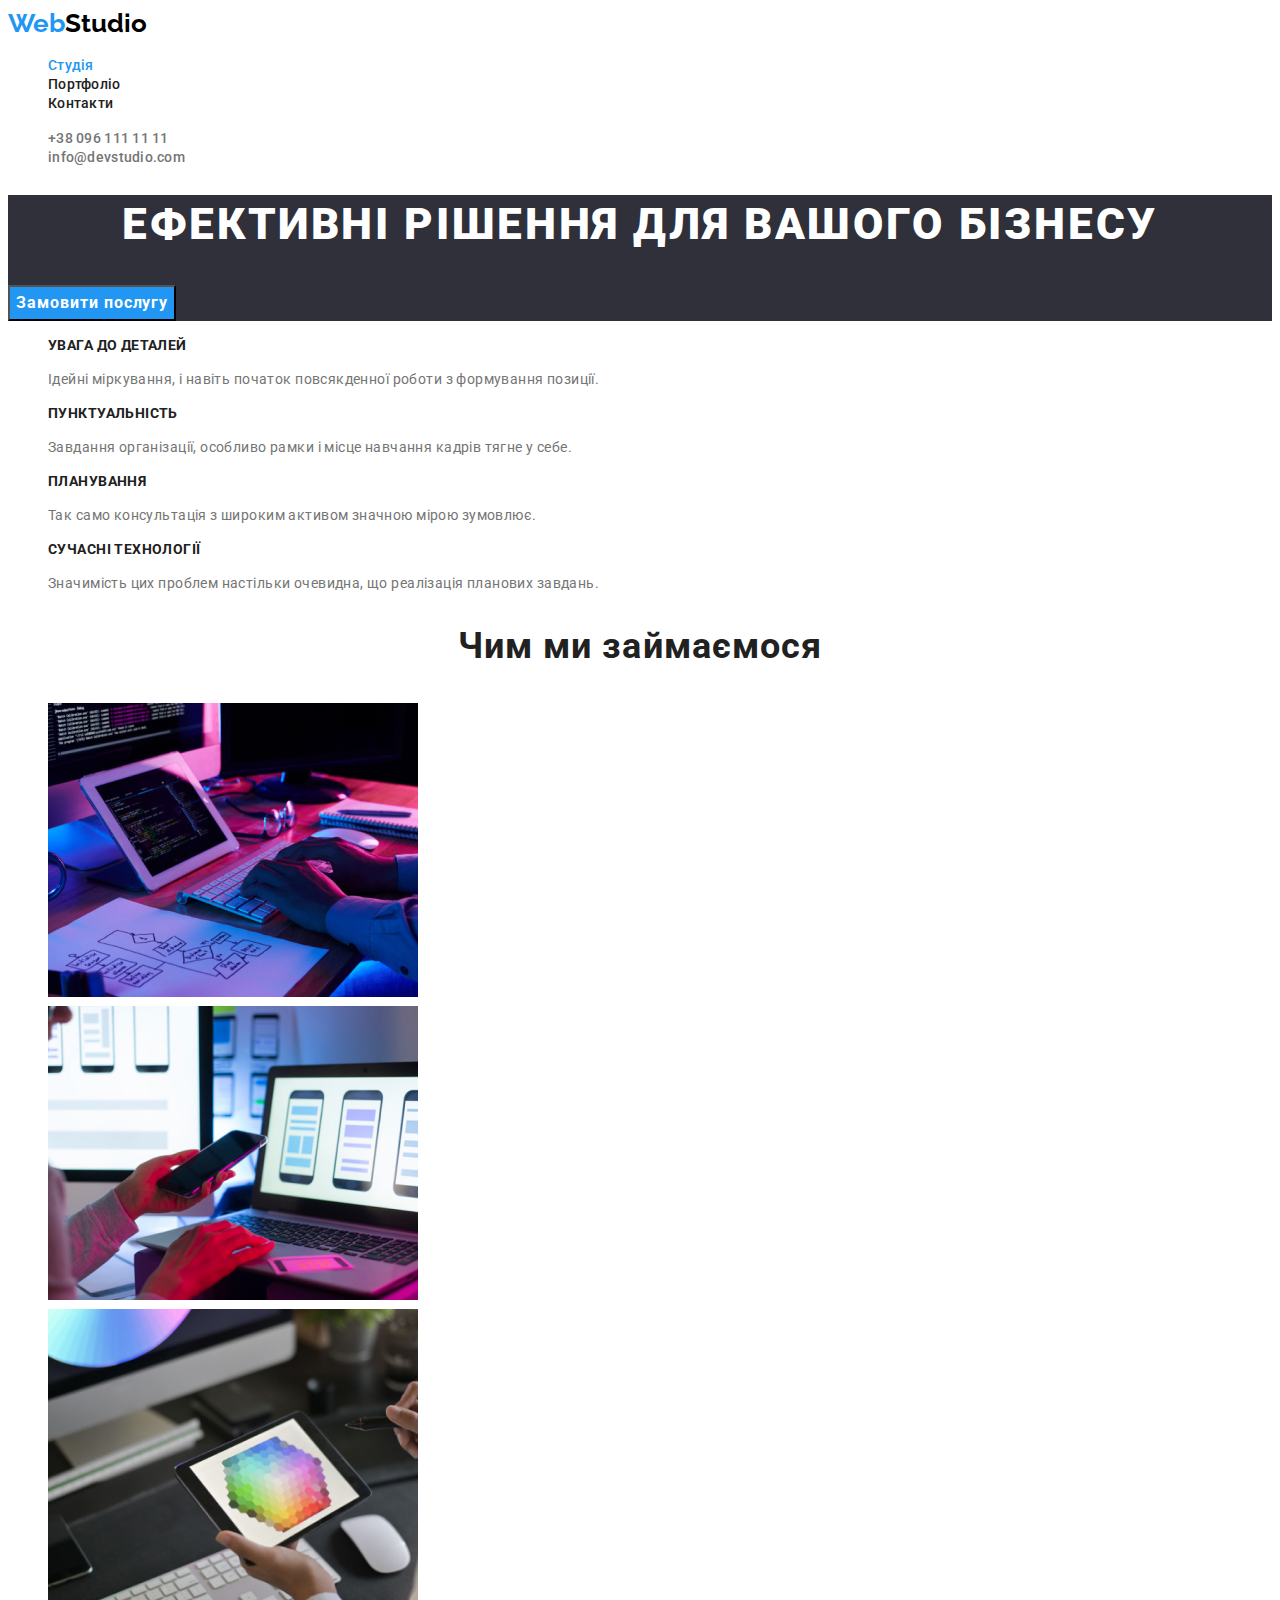
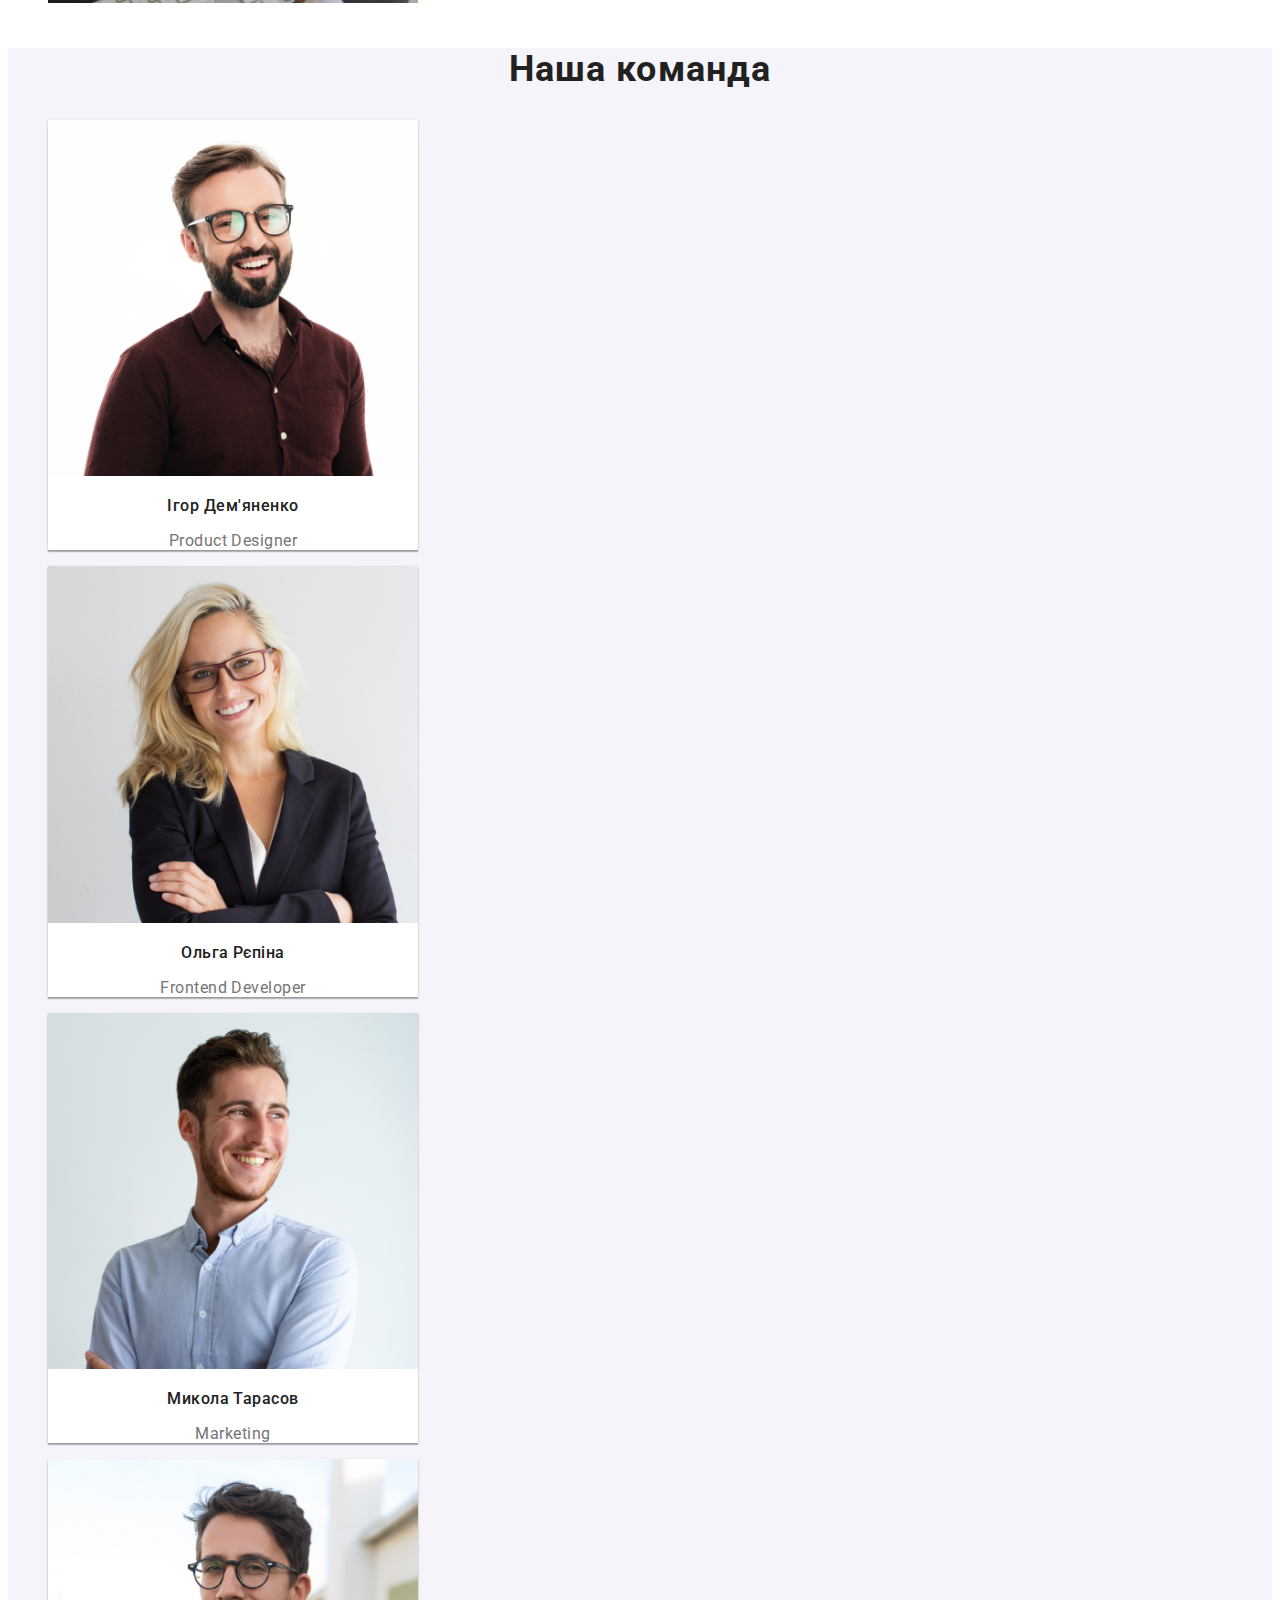
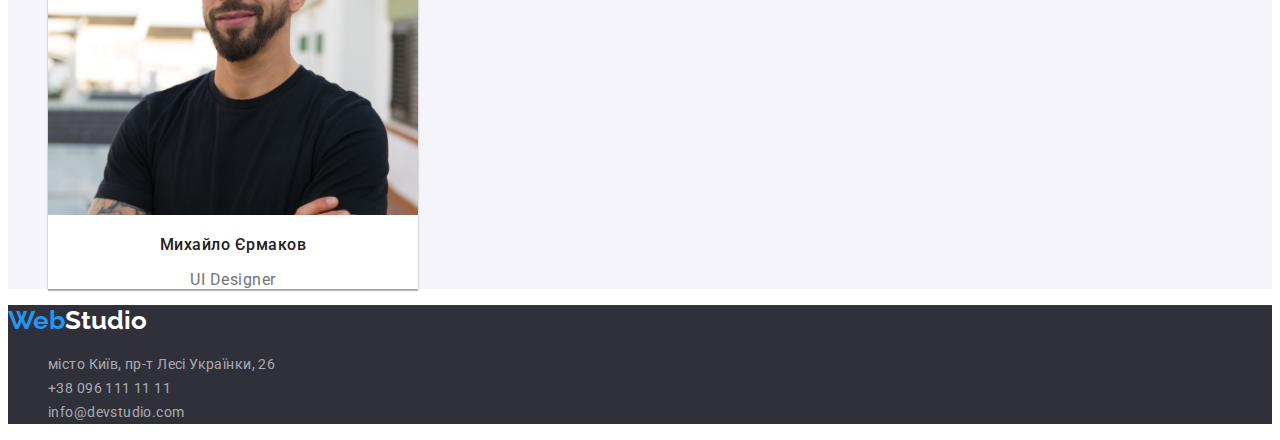
<file: index.html>
<!DOCTYPE html>
<html lang="uk">
<head>
    <meta charset="UTF-8">
    <meta http-equiv="X-UA-Compatible" content="IE=edge">
    <meta name="viewport" content="width=device-width, initial-scale=1.0">
    <title>WebStudio</title>
    <link rel="preconnect" href="https://fonts.googleapis.com">
    <link rel="preconnect" href="https://fonts.gstatic.com" crossorigin>
    <link href="https://fonts.googleapis.com/css2?family=Raleway:wght@700&family=Roboto:wght@400;500;700;900&display=swap"
        rel="stylesheet">
    <link rel="stylesheet" href="./css/styles.css">
</head>
<body>
    <header class="main-header">
        <nav class="navigation">
<a href="./index.html" class="header-logo">
    <span class="header-logo-blue">Web</span>Studio
</a>
<ul class="navigation-list">
    <li> <a href="./index.html" class="navigation-item-current">Студія</a></li>

    <li> <a href="./portfolio.html" class="navigation-item">Портфоліо</a></li>

    <li> <a href="./index.html" class="navigation-item">Контакти</a></li>
    </ul>
        </nav>
        <ul class="contact-list">
            <li>
                <a href="tel:+380961111111" class="contact-item">+38 096 111 11 11</a>
            </li>
            <li>
                <a href="mailto:info@devstudio.com" class="contact-item">info@devstudio.com</a>
            </li>
        </ul>
    </header>
    <main>
            <section class="hero">
                <h1 class="hero-title">Ефективні рішення для вашого бізнесу</h1>
                <button type="button" class="btn">Замовити послугу</button>
            </section>
        <section class="plan">
            <h2 class="features-title">Наші переваги</h2>
            <ul class="features-list">
                <li>
                    <h3 class="title">УВАГА ДО ДЕТАЛЕЙ</h3>
                    <p class="p-list">Ідейні міркування, і навіть початок повсякденної роботи з формування позиції.</p>
                </li>
                <li>
                    <h3 class="title">ПУНКТУАЛЬНІСТЬ</h3>
                    <p class="p-list">Завдання організації, особливо рамки і місце навчання кадрів тягне у себе.</p>
                </li>
                <li>
                    <h3 class="title">ПЛАНУВАННЯ</h3>
                    <p class="p-list">Так само консультація з широким активом значною мірою зумовлює.</p>
                </li>
                <li>
                    <h3 class="title">СУЧАСНІ ТЕХНОЛОГІЇ</h3>
                    <p class="p-list">Значимість цих проблем настільки очевидна, що реалізація планових завдань.</p>
                </li>
            </ul>
        </section>
        <section class="job">
            <h2 class="section-title">Чим ми займаємося</h2>
            <ul class="list">
                <li>
                    <img src="./images/img1.jpg" alt="photo1" width="370" >
                </li>
                <li>
                    <img src="./images/img2.jpg" alt="photo2" width="370" >
                </li>
                <li>
                    <img src="./images/img3.jpg" alt="photo3" width="370" >
                </li>
            </ul>
        </section>
        <section class="team">
            <h2 class="section-title">Наша команда</h2>
            <ul class="list">
                <li class="team-item">
                <img src="./images/photo1.jpg" alt="Product-Designer" width="370" >
                <h3 class="team-name">Ігор Дем'яненко</h3>
                <p class="p-job">Product Designer</p>
                </li>
                <li class="team-item">
                    <img src="./images/photo2.jpg" alt="Frontend-Developer" width="370" >
                    <h3 class="team-name">Ольга Рєпіна</h3>
                    <p class="p-job">Frontend Developer</p>
                </li>
                <li class="team-item">
                    <img src="./images/photo3.jpg" alt="Marketing" width="370" >
                    <h3 class="team-name">Микола Тарасов</h3>
                    <p class="p-job">Marketing</p>
                </li>
                <li class="team-item">
                    <img src="./images/photo4.jpg" alt="UI-Designer" width="370" >
                    <h3 class="team-name">Михайло Єрмаков</h3>
                    <p class="p-job">UI Designer</p>
                </li>
            </ul>
        </section>
    </main>
    <footer class="footer">
        <a href="./index.html" class="logo-footer"><span class="header-logo-blue">Web</span>Studio</a>
        <address class="address-footer">
    <ul class="contact-list-footer">
        <li class="contact-item-address"> <a href="https://goo.gl/maps/39dMw2ZDidqWWx287" class="footer-link-address">місто Київ, пр-т Лесі Українки, 26</a>
        </li>
        <li class="contact-item-footer">
        <a href="tel:+380961111111" class="footer-link">+38 096 111 11 11</a></li>
        <li class="contact-item-footer">
        <a href="mailto:info@devstudio.com" class="footer-link">info@devstudio.com</a></li>
    </ul>
    </address>
    </footer>
</body>
</html>
</file>
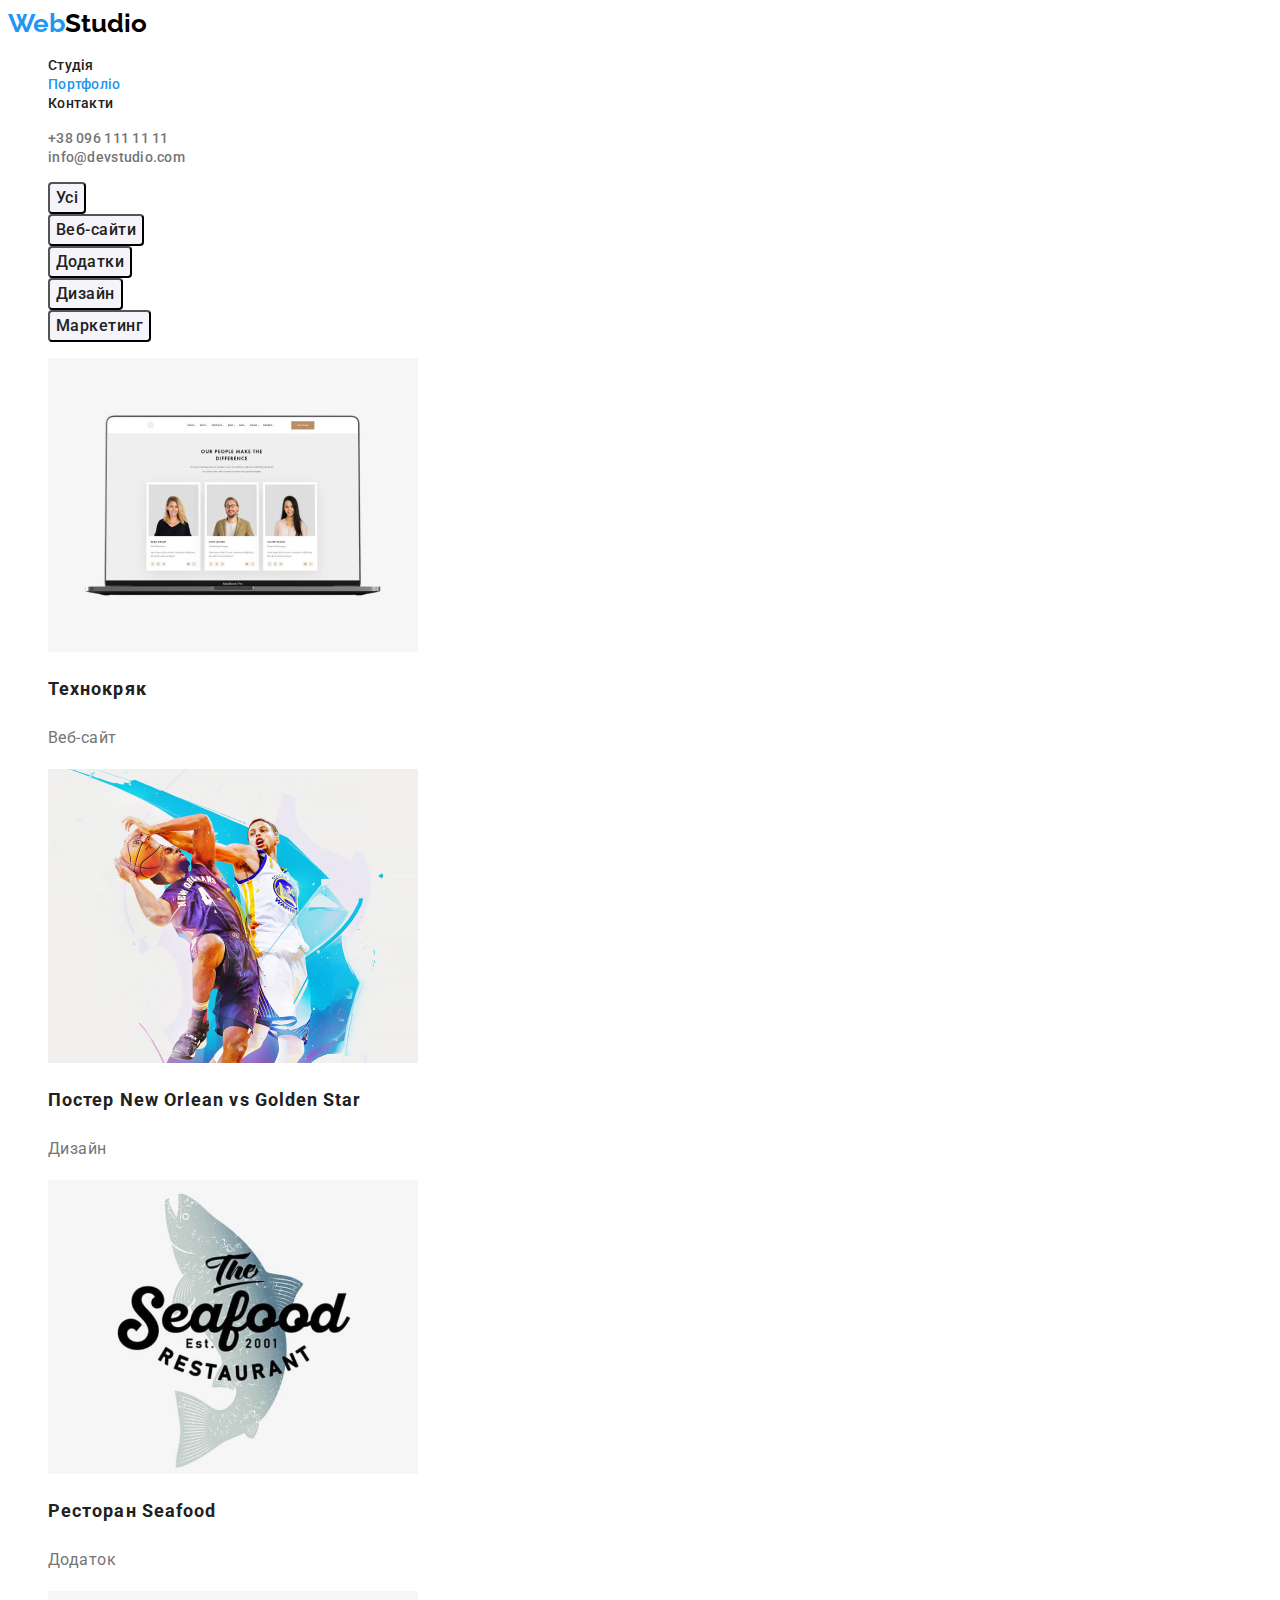
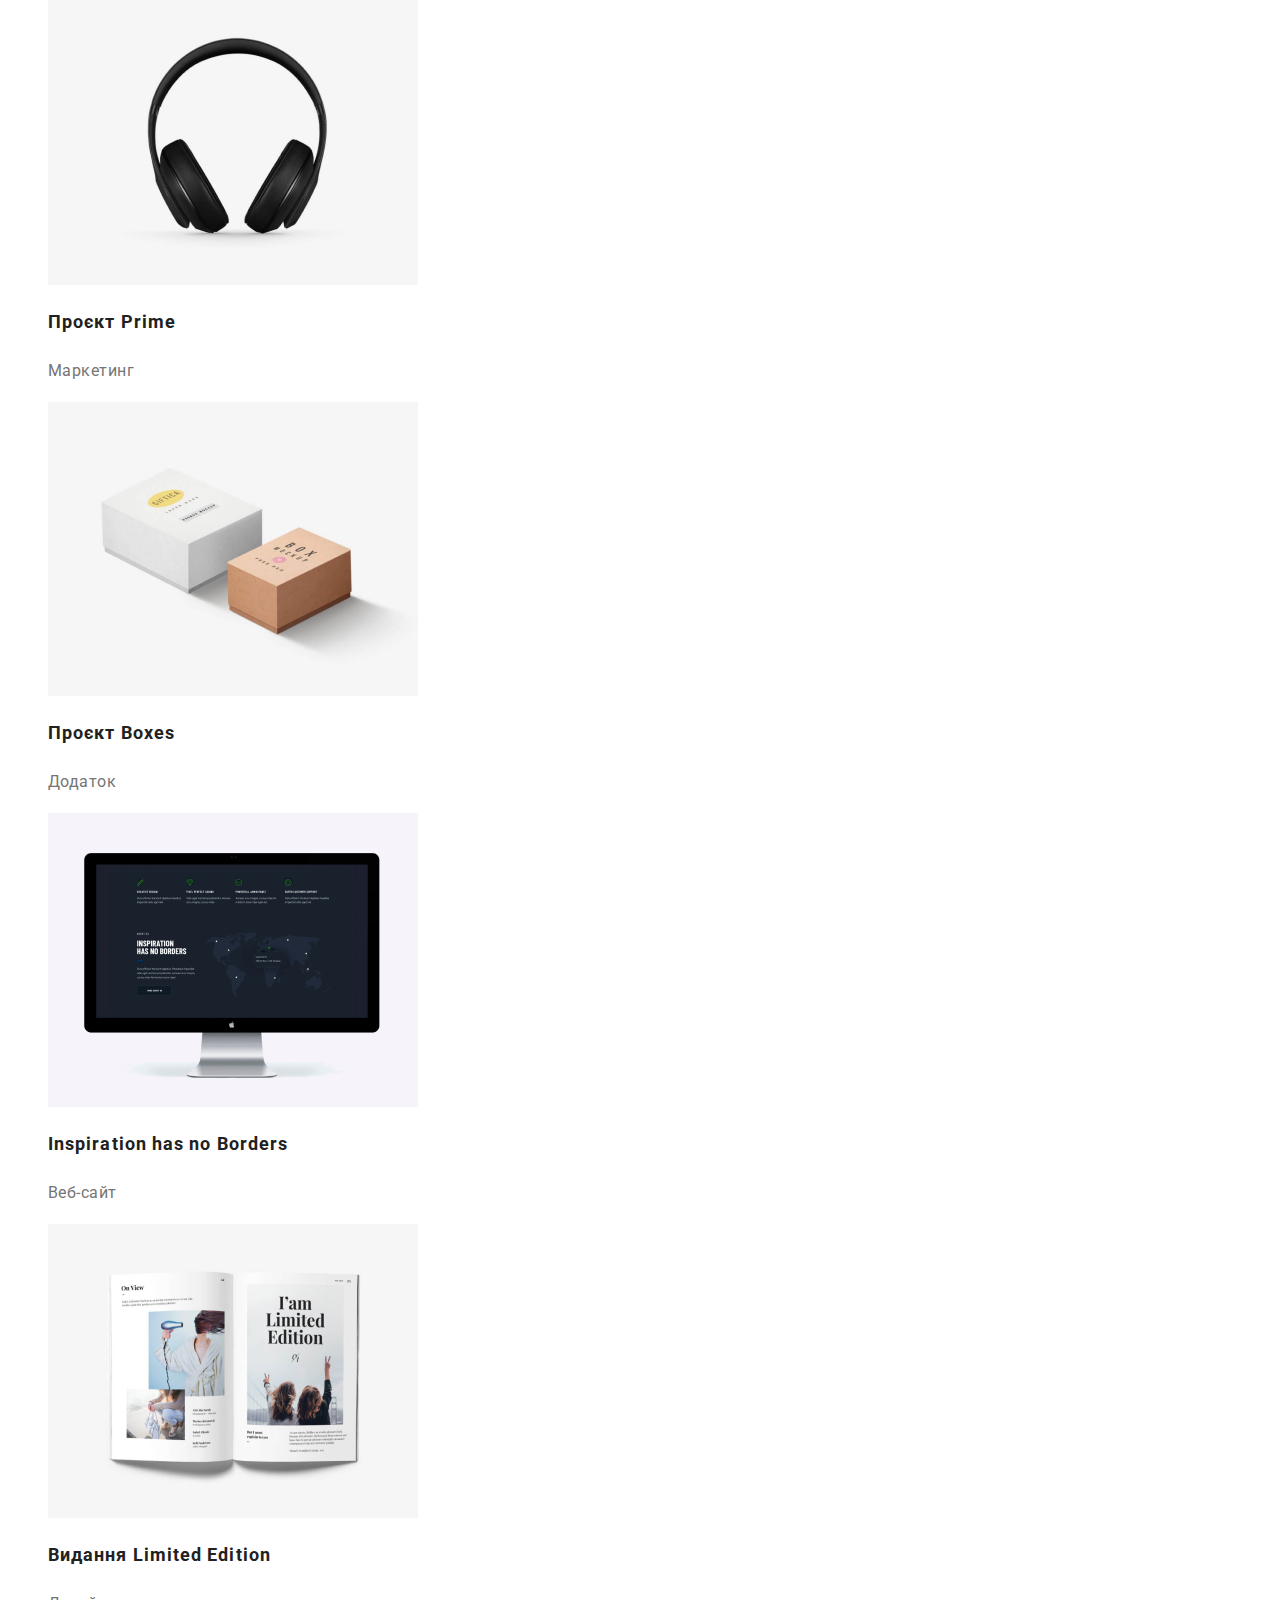
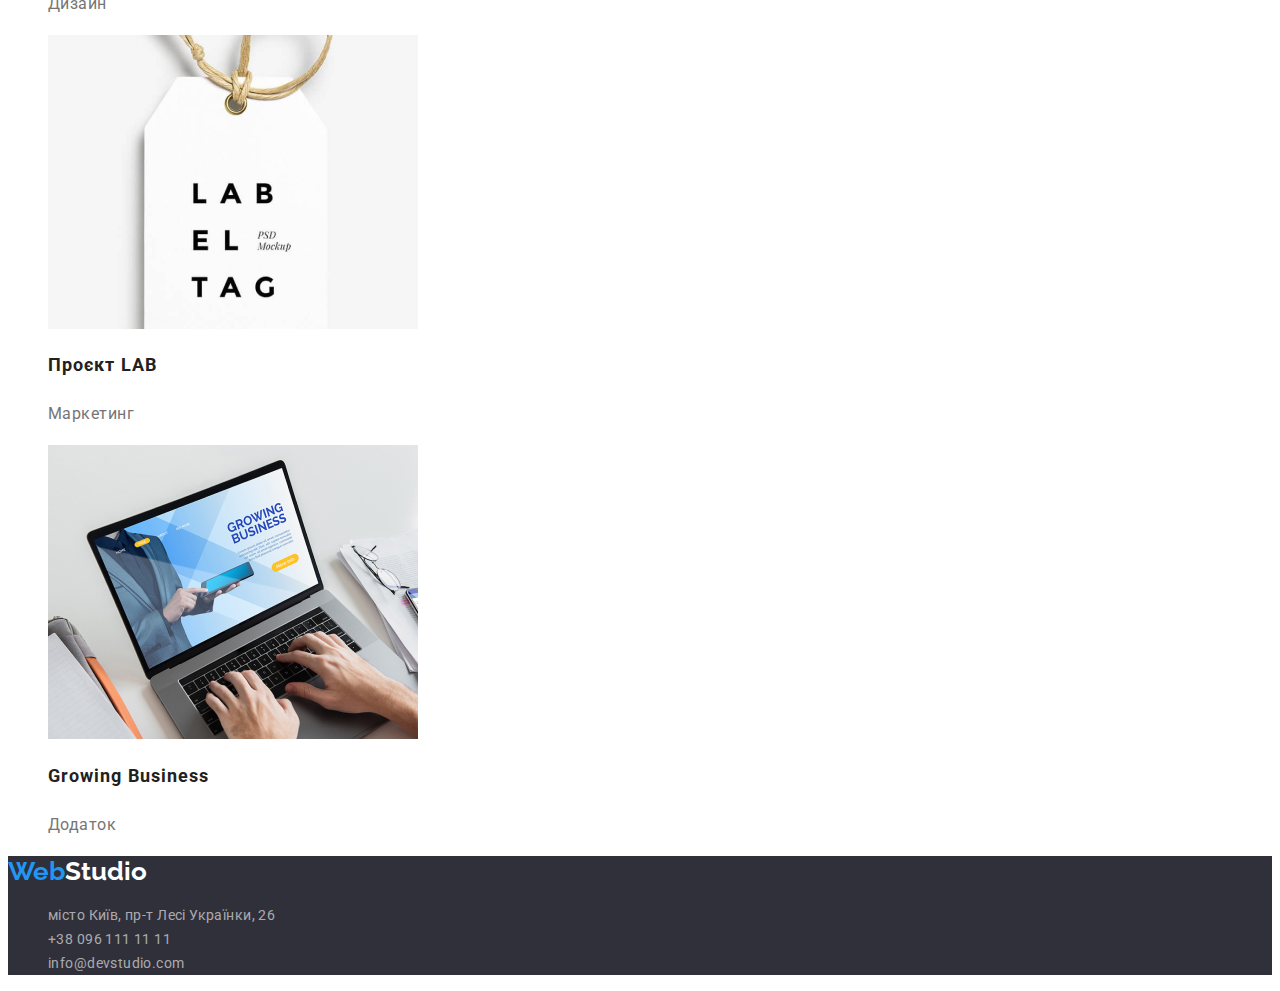
<file: portfolio.html>
<!DOCTYPE html>
<html lang="uk">
<head>
    <meta charset="UTF-8">
    <meta http-equiv="X-UA-Compatible" content="IE=edge">
    <meta name="viewport" content="width=device-width, initial-scale=1.0">
    <title>Portfolio</title>
    <link rel="preconnect" href="https://fonts.googleapis.com">
    <link rel="preconnect" href="https://fonts.gstatic.com" crossorigin>
    <link href="https://fonts.googleapis.com/css2?family=Raleway:wght@700&family=Roboto:wght@400;500;700;900&display=swap"
            rel="stylesheet">
    <link rel="stylesheet" href="./css/styles.css">
</head>
<body>
    <header class="main-header">
        <nav class="navigation">
            <a href="./index.html" class="header-logo">
                <span class="header-logo-blue">Web</span>Studio
            </a>
            <ul class="navigation-list">
                <li> <a href="./index.html" class="navigation-item">Студія</a></li>
    
                <li> <a href="./portfolio.html" class="navigation-item-current">Портфоліо</a></li>
    
                <li> <a href="./index.html" class="navigation-item">Контакти</a></li>
            </ul>
        </nav>
        <ul class="contact-list">
            <li>
                <a href="tel:+380961111111" class="contact-item">+38 096 111 11 11</a>
            </li>
            <li>
                <a href="mailto:info@devstudio.com" class="contact-item">info@devstudio.com</a>
            </li>
        </ul>
    </header>
    <main>
        <section class="gallery">
            <h2 class="gallery-title">Наше портфоліо</h2>
            <ul class="filter">
                <li> <button type="button" class="filter-btn">Усі</button></li>
                <li> <button type="button" class="filter-btn">Веб-сайти</button></li>
                <li> <button type="button" class="filter-btn">Додатки</button></li>
                <li> <button type="button" class="filter-btn">Дизайн</button></li>
                <li> <button type="button" class="filter-btn">Маркетинг</button></li>
            </ul>

            <ul class="gallery-list">
                <li>
                    <img src="./images/portfolio1.jpg" alt="portfolio1"  width="370" >
                    <h2 class="title-port">Технокряк</h2>
                    <p class="text-port">Веб-сайт</p>
                </li>
                <li>
                    <img src="./images/portfolio2.jpg" alt="portfolio2"  width="370" >
                    <h2 class="title-port">Постер New Orlean vs Golden Star</h2>
                    <p class="text-port">Дизайн</p>
                </li>
                <li>
                    <img src="./images/portfolio3.jpg" alt="portfolio3"  width="370" >
                    <h2 class="title-port">Ресторан Seafood</h2>
                    <p class="text-port">Додаток</p>
                </li>
                <li>
                    <img src="./images/portfolio4.jpg" alt="portfolio4"  width="370" >
                    <h2 class="title-port">Проєкт Prime</h2>
                    <p class="text-port">Маркетинг</p>
                </li>
                <li>
                    <img src="./images/portfolio5.jpg" alt="portfolio5"  width="370" >
                    <h2 class="title-port">Проєкт Boxes</h2>
                    <p class="text-port">Додаток</p>
                </li>
                <li>
                    <img src="./images/portfolio6.jpg" alt="portfolio6"  width="370" >
                    <h2 class="title-port">Inspiration has no Borders</h2>
                    <p class="text-port">Веб-сайт</p>
                </li>
                <li>
                    <img src="./images/portfolio7.jpg" alt="portfolio7"  width="370" >
                    <h2 class="title-port">Видання Limited Edition</h2>
                    <p class="text-port">Дизайн</p>
                </li>
                <li>
                    <img src="./images/portfolio8.jpg" alt="portfolio8"  width="370" >
                    <h2 class="title-port">Проєкт LAB</h2>
                    <p class="text-port">Маркетинг</p>
                </li>
                <li>
                    <img src="./images/portfolio9.jpg" alt="portfolio9"  width="370" >
                    <h2 class="title-port">Growing Business</h2>
                    <p class="text-port">Додаток</p>
                </li>
            </ul>
        </section>
    </main>
<footer class="footer">
    <a href="./index.html" class="logo-footer"><span class="header-logo-blue">Web</span>Studio</a>
    <address class="address-footer">
        <ul class="contact-list-footer">
            <li class="contact-item-address"> <a href="https://goo.gl/maps/39dMw2ZDidqWWx287"
                    class="footer-link-address">місто Київ, пр-т Лесі Українки, 26</a>
            </li>
            <li class="contact-item-footer">
                <a href="tel:+380961111111" class="footer-link">+38 096 111 11 11</a>
            </li>
            <li class="contact-item-footer">
                <a href="mailto:info@devstudio.com" class="footer-link">info@devstudio.com</a>
            </li>
        </ul>
    </address>
</footer>
</body>
</html>
</file>
<file: css/styles.css>
:root {
    --prmary-text-color: #757575;
        --title-text-color: #212121;
        --accent-color: #2196f3;
        --white-color: #ffffff;
        --black-color: #000000;
        --bg-main-color: #f5f5f5;
        --bg-our-color: #f5f4fa;
        --bg-footer-color: #2f303a;
        --footer-address-rgba: rgba(255, 255, 255, .6);
        --border: #eeeeee;
}

body {
        color: var(--prmary-text-color);
        font-family: 'Roboto', sans-serif;
}


.header-logo {
    color: var(--black-color);
    font-family: 'Raleway', sans-serif;
    font-weight: 700;
    font-size: 26px;
    line-height: 1.19;
    text-decoration-line: none;
}

.header-logo-blue {color: var(--accent-color);}

.navigation-list {
    list-style: none;
}

.navigation-item-current {
    font-style: normal;
    font-weight: 500;
    font-size: 14px;
    line-height: 16px;
    letter-spacing: 0.02em;
    color: var(--accent-color);
    text-decoration-line: none;
}

.navigation-item-current:hover,
.navigation-item-current:focus  {
    color: var(--accent-color);
}

.navigation-item {
    font-style: normal;
    font-weight: 500;
    font-size: 14px;
    line-height: 16px;
    letter-spacing: 0.02em;
    color: #212121;
    text-decoration-line: none;
}


.navigation-item:hover,
.navigation-item:focus
{color: var(--accent-color);
}

.contact-list {list-style: none;}

.contact-item {
    color: var(--prmary-text-color);
        font-weight: 500;
        font-size: 14px;
        line-height: 1.14;
        letter-spacing: 0.02em;
        text-decoration-line: none;
}

.contact-item:hover,
.contact-item:focus
{
        color: var(--accent-color);
}

.hero {background-color: var(--bg-footer-color);
}

.hero-title {font-weight: 900;
    font-size: 44px;
    line-height: 1.3636;
    text-align: center;
    letter-spacing: 0.06em;
    text-transform: uppercase;
    color: var(--white-color);}

.btn {
    color: var(--white-color);
        background-color: var(--accent-color);
        font-family: inherit;
        font-style: normal;
        font-weight: 700;
        font-size: 16px;
        line-height: 1.88;
        align-items: center;
        text-align: center;
        letter-spacing: 0.06em;
        cursor: pointer;
}

.btn:hover,
.btn:focus {
background-color: #188CE8;
}

.features-title {
    display: none;
}

.plan {
}

.features-list {
    list-style: none;
}

.title {
    font-style: normal;
    font-weight: 700;
    font-size: 14px;
    line-height: 16px;
    letter-spacing: 0.03em;
    text-transform: uppercase;
    color: #212121;
}

.p-list {
    font-style: normal;
    font-weight: 400;
    font-size: 14px;
    line-height: 24px;
    letter-spacing: 0.03em;
    color: #757575;

}

.job {
    font-weight: 700;
    font-size: 36px;
    line-height: 1.17;
}

.img {
background: url(4853.jpg);
border-radius: 0px;
text-align: center;
}

.section-title {
    font-style: normal;
    font-weight: 700;
    font-size: 36px;
    line-height: 42px;
    text-align: center;
    letter-spacing: 0.03em;
    color: var(--title-text-color);}

.list {list-style: none;}

.team {background: var(--bg-our-color);
}

.team-item {
    background: var(--white-color);
        box-shadow: 0px 1px 3px rgba(0, 0, 0, 0.12), 
        0px 1px 1px rgba(0, 0, 0, 0.14), 
        0px 2px 1px rgba(0, 0, 0, 0.2);
width: 370px;
text-align: center;
}

.team-name {
        font-style: normal;
        font-weight: 500;
        font-size: 16px;
        line-height: 19px;
        letter-spacing: 0.03em;
        color: var(--title-text-color);
        text-align: center;
}

.p-job {
    font-style: normal;
        font-weight: 400;
        font-size: 16px;
        line-height: 19px;
        text-align: center;
        letter-spacing: 0.03em;
        color: var(--prmary-text-color);
}

.footer {background: var(--bg-footer-color);}

.logo-footer {
    color: var(--white-color);
        font-family: 'Raleway', sans-serif;
        font-weight: 700;
        font-size: 26px;
        line-height: 1.19;
        text-decoration-line: none;
}

.contact-list-footer {list-style: none;}

.contact-item-address {
        font-style: normal;
        font-weight: 400;
        font-size: 14px;
        line-height: 24px;
        letter-spacing: 0.03em;
        color: var(--white-color);
}

.contact-item-footer {
        font-style: normal;
        font-weight: 400;
        font-size: 14px;
        line-height: 24px;
        letter-spacing: 0.03em;
}

.footer-link-address {
        text-decoration-line: none;
        color: var(--footer-address-rgba);
}

.footer-link-address:hover,
.footer-link-address:focus {
        color: var(--white-color);
}

.footer-link {
    text-decoration-line: none;
    color: var(--footer-address-rgba);
}

.footer-link:hover,
.footer-link:focus {
    color: var(--white-color);
}

/* .................PORTFOLIO PAGE................. */

.gallery {
}

.gallery>.gallery-title {
    display: none;

}

.filter {
    cursor: pointer;
    list-style: none;
}


.filter-btn {
font-style: normal;
    font-weight: 500;
    font-size: 16px;
    line-height: 26px;
    text-align: center;
    letter-spacing: 0.03em;
    color: var(--title-text-color);
    background: var(--bg-our-color);
    border-radius: 4px;
    cursor: pointer;
    font-family: inherit;
}

.filter-btn:hover,
.filter-btn:focus {
    background-color: var(--accent-color);
    color: var(--white-color);
}

.gallery-list {
    list-style: none;
}

.title-port {
    color: var(--title-text-color);
    font-weight: 700;
    font-size: 18px;
    line-height: 2;
    letter-spacing: 0.06em;
}

.text-port {
        font-style: normal;
        font-weight: 400;
        font-size: 16px;
        line-height: 30px;
        letter-spacing: 0.03em;
        color: var(--prmary-text-color);
}
</file>
